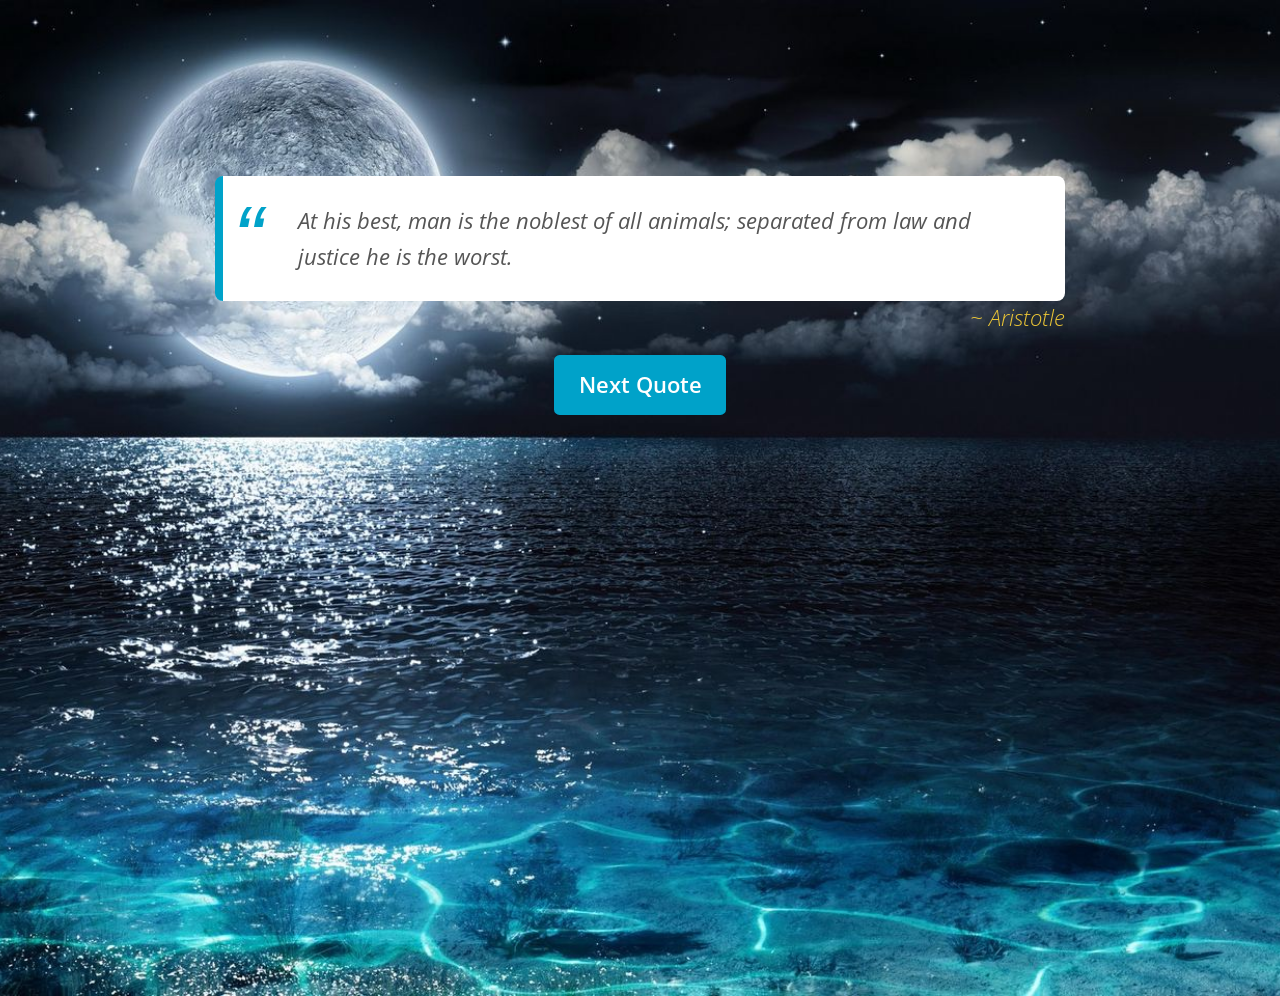
<file: index.html>
<!DOCTYPE html>
<html lang="en">
  <head>
    <meta charset="UTF-8" />
    <meta name="viewport" content="width=device-width, initial-scale=1.0" />
    <title>Random Quote Generator</title>
    <link rel="stylesheet" href="css/reset.css" />
    <link rel="stylesheet" href="css/style.css" />
    <script src="js/script.js" defer></script>
  </head>
  <body>
    <div class="container">
      <blockquote id="quote-text" aria-live="polite"></blockquote>
      <cite id="author" aria-live="polite"></cite>

      <button id="generate" aria-controls="quote-text">Next Quote</button>
    </div>
  </body>
</html>
</file>
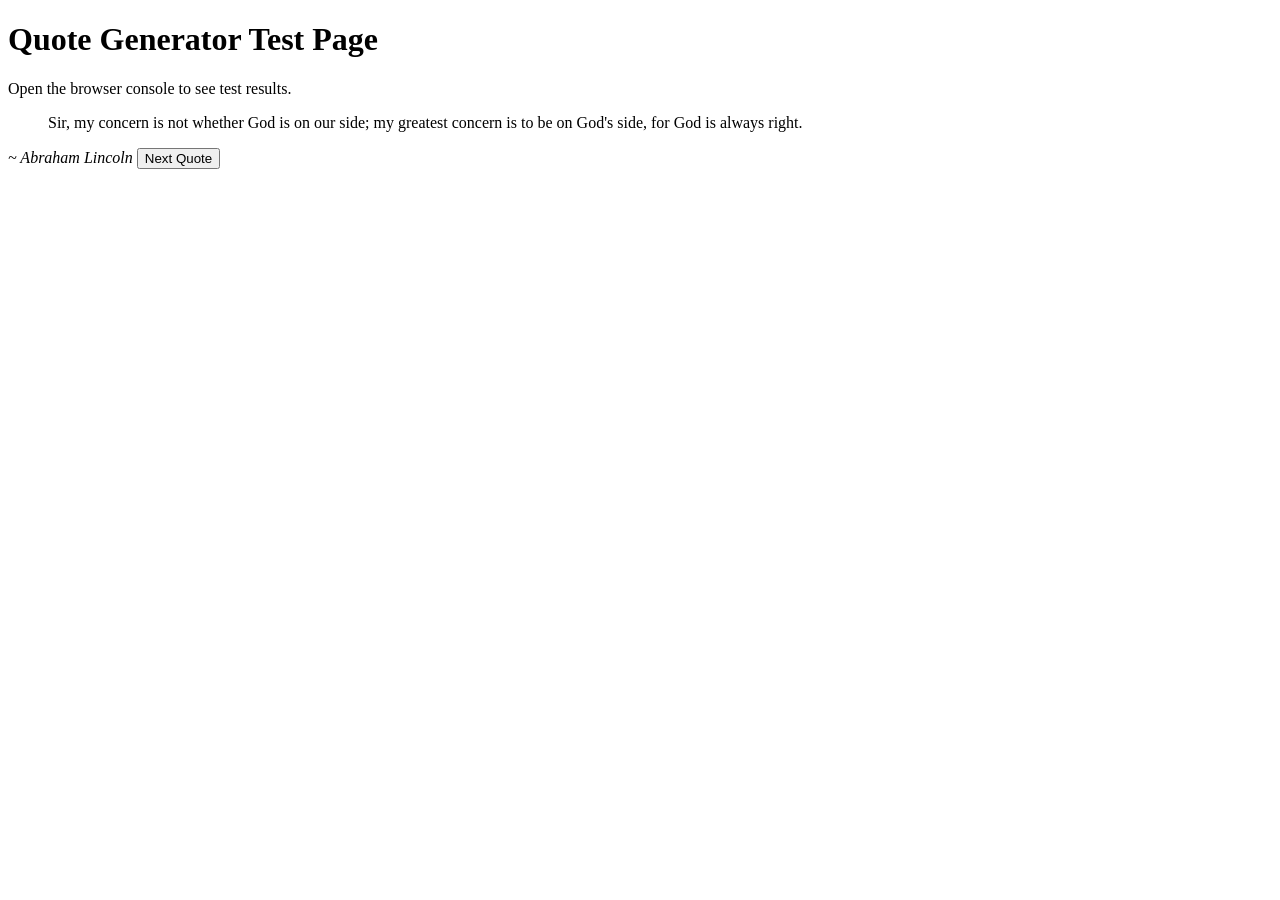
<file: test_quotes.html>
<!DOCTYPE html>
<html lang="en">
<head>
    <meta charset="UTF-8">
    <meta name="viewport" content="width=device-width, initial-scale=1.0">
    <title>Quote Generator Tests</title>
    <!-- The main script that will be tested -->
    <script src="js/script.js" defer></script>
</head>
<body>
    <h1>Quote Generator Test Page</h1>
    <p>Open the browser console to see test results.</p>

    <!-- Minimal HTML elements for script.js -->
    <blockquote id="quote-text"></blockquote>
    <cite id="author"></cite>
    <button id="generate">Next Quote</button>

    <script>
        // Test Logic
        function runTests() {
            console.log("Starting tests...");

            // Helper function to get current quote and author
            const getCurrentQuote = () => ({
                quote: document.getElementById('quote-text').textContent,
                author: document.getElementById('author').textContent
            });

            // Test 1: Initial quote display
            // displayNewQuote() is called automatically when script.js loads
            // So, we can check the initial state right away.
            // However, to be sure, especially with 'defer', we wait for DOMContentLoaded
            
            let initialQuoteData = getCurrentQuote();
            console.log("Initial quote:", initialQuoteData.quote);
            console.log("Initial author:", initialQuoteData.author);

            if (initialQuoteData.quote && initialQuoteData.quote !== "No quotes available at the moment.") {
                console.log("Test 1.1 Passed: Initial quote is displayed.");
            } else {
                console.error("Test 1.1 Failed: Initial quote is not displayed or not available.");
            }

            if (initialQuoteData.author && initialQuoteData.author.startsWith("~ ")) {
                console.log("Test 1.2 Passed: Initial author is displayed correctly.");
            } else {
                console.error("Test 1.2 Failed: Initial author is not displayed or format is incorrect.");
            }

            // Test 2: Quote changes after button click (or direct call)
            const generateButton = document.getElementById('generate');
            let previousQuote = initialQuoteData.quote;
            let previousAuthor = initialQuoteData.author;

            // Simulate a few clicks
            const clickCount = (typeof quoteSource !== 'undefined' && quoteSource.length > 0) ? quoteSource.length + 5 : 10; // Stress test
            console.log(`Simulating ${clickCount} quote changes...`);

            for (let i = 0; i < clickCount; i++) {
                // Store current quote before changing
                const quoteBeforeClick = document.getElementById('quote-text').textContent;
                
                generateButton.click(); // Or call displayNewQuote() directly if preferred
                                        // displayNewQuote(); 

                const quoteAfterClick = document.getElementById('quote-text').textContent;

                if (i < (clickCount -1) && quoteSource && quoteSource.length > 1) { // Don't check for the very last click in this loop
                    if (quoteBeforeClick !== quoteAfterClick) {
                        // This is a soft check, as the last quote might be the same if we cycle through all unique ones
                        // and the next random one happens to be the same as the one before this click.
                        // The logic in script.js should prevent *immediate* duplicates.
                        // console.log(`Debug: Quote before: "${quoteBeforeClick}", Quote after: "${quoteAfterClick}"`);
                    } else if (quoteBeforeClick && quoteAfterClick) {
                        // This might happen if quoteSource has only 1 item, or by chance if not for the anti-repeat logic
                        // console.warn(`Warning: Quote did not change after click ${i+1}. Before: "${quoteBeforeClick}", After: "${quoteAfterClick}"`);
                    }
                }
                 // Check non-duplication for consecutive calls (if quoteSource has more than one item)
                if (quoteSource && quoteSource.length > 1) {
                    if (document.getElementById('quote-text').textContent !== previousQuote) {
                        // console.log(`Test (intermediate) Passed: Quote ${i+1} is different from previous.`);
                    } else if (document.getElementById('quote-text').textContent && previousQuote) {
                         console.error(`Test (intermediate) Failed: Quote ${i+1} is THE SAME AS PREVIOUS. Current: "${document.getElementById('quote-text').textContent}", Previous: "${previousQuote}"`);
                    }
                }
                previousQuote = document.getElementById('quote-text').textContent; // Update for the next iteration's check
            }

            let finalQuoteData = getCurrentQuote();
            console.log("Final quote after multiple changes:", finalQuoteData.quote);
            console.log("Final author after multiple changes:", finalQuoteData.author);

            if (finalQuoteData.quote && finalQuoteData.quote !== "No quotes available at the moment.") {
                console.log("Test 2.1 Passed: Final quote is displayed.");
            } else {
                console.error("Test 2.1 Failed: Final quote is not displayed or not available.");
            }

            if (finalQuoteData.author && finalQuoteData.author.startsWith("~ ")) {
                console.log("Test 2.2 Passed: Final author is displayed correctly.");
            } else {
                console.error("Test 2.2 Failed: Final author is not displayed or format is incorrect.");
            }

            // Test 3: Check if quote actually changed from initial (if quoteSource has multiple items)
            if (typeof quoteSource !== 'undefined' && quoteSource.length > 1) {
                if (initialQuoteData.quote !== finalQuoteData.quote) {
                    console.log("Test 3.1 Passed: Quote content changed after multiple generations.");
                } else {
                    console.warn("Test 3.1 Warning: Quote content is the same as initial after multiple generations. This might be by chance if the list is short or due to an issue.");
                }
            } else if (typeof quoteSource !== 'undefined' && quoteSource.length === 1) {
                 console.log("Test 3.1 Info: Only one quote in source, so quote content will not change.");
            }


            // Test 4: Non-consecutive quote check (simplified)
            // Call displayNewQuote() one more time and check it's different from the current 'finalQuoteData.quote'
            // This relies on lastQuoteIndex in script.js
            if (typeof quoteSource !== 'undefined' && quoteSource.length > 1) {
                const beforeLastClickQuote = finalQuoteData.quote;
                generateButton.click(); // displayNewQuote();
                const afterLastClickQuoteData = getCurrentQuote();

                if (afterLastClickQuoteData.quote !== beforeLastClickQuote) {
                    console.log("Test 4.1 Passed: Quote changed after one more click (non-consecutive check).");
                } else {
                    console.error("Test 4.1 Failed: Quote DID NOT change after one more click. Potential issue with non-consecutive logic. Before: "+ beforeLastClickQuote + " After: " + afterLastClickQuoteData.quote);
                }
            }

            console.log("Tests completed.");
        }

        // Run tests after the DOM is fully loaded and script.js has likely run its initial displayNewQuote
        document.addEventListener('DOMContentLoaded', () => {
            // A small delay to ensure deferred scripts, including script.js and its initial call, have completed.
            setTimeout(runTests, 100); 
        });
    </script>
</body>
</html>
</file>
<file: css/style.css>
/* Open Sans Font Family */
@import url("https://fonts.googleapis.com/css2?family=Open+Sans:ital,wght@0,300..800;1,300..800&display=swap");

body {
  width: 100vw;
  height: 100vh;
  font-family: "Open Sans", sans-serif;
  background-color: #eee;
  background-image: url(../img/bg-image.jpg);
  background-position: center;
  background-repeat: no-repeat;
  background-size: cover;
}

.container {
  width: 80%;
  max-width: 850px;
  margin: 6rem auto;

  display: flex;
  flex-direction: column;
  justify-content: center;
  align-items: center;
}

blockquote {
  width: 100%;
  font-style: italic;
  font-size: 1.4rem;
  margin: 80px 0 0 0;
  color: #555555;
  padding: 1.2em 30px 1.2em 75px;
  border-left: 8px solid #00a2c9;
  border-radius: 8px;
  line-height: 1.6;
  position: relative;
  background-color: white;
}

blockquote::before {
  font-family: Arial;
  content: "\201C";
  color: #00a2c9;
  font-size: 4em;
  position: absolute;
  left: 10px;
  top: -10px;
}

blockquote::after {
  content: "";
}

cite {
  align-self: flex-end;
  font-size: 1.4rem;
  font-weight: 300;
  color: #ecc636;
}

button {
  margin-top: 20px; /* Added to position below author */
  font-size: 1.4rem;
  font-weight: 600;
  color: #ffffff;
  background-color: #00a2c9;
  border: 2px solid #00a2c9;
  border-radius: 0.25em;
  padding: 0.5em 1em;
  transition: color 0.3s ease-in-out, background-color 0.3s ease-in-out;
}

button:hover {
  background-color: #ffffff;
  color: #0088cc;
  cursor: pointer;
}
</file>
